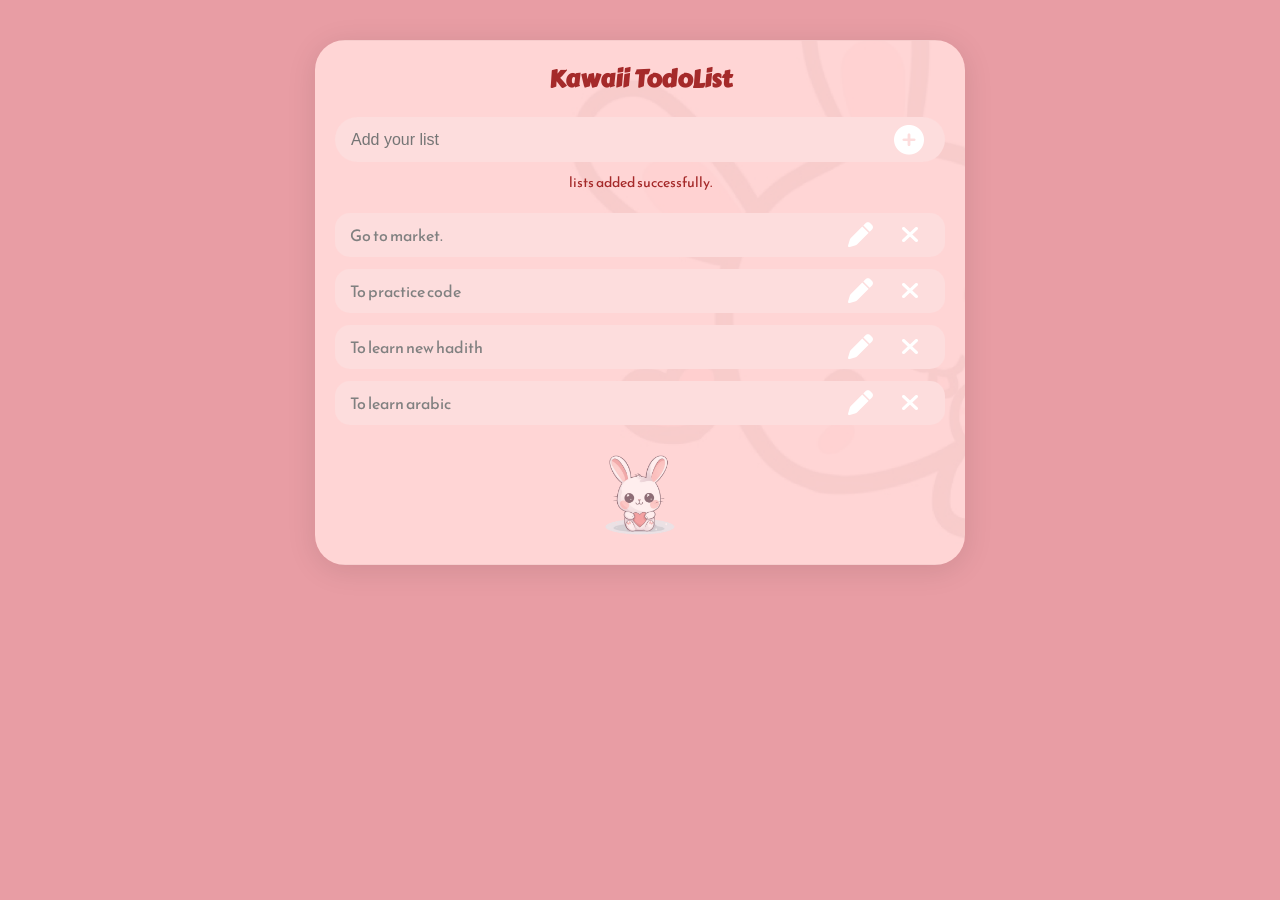
<file: kawaii-todo-list/index.html>
<!DOCTYPE html>
<html lang="en">
  <head>
    <meta charset="UTF-8" />
    <meta name="viewport" content="width=device-width, initial-scale=1.0" />
    <link
      href="https://fonts.googleapis.com/css2?family=Carter+One&display=swap"
      rel="stylesheet"
    />
    <link
      href="https://fonts.googleapis.com/css2?family=Carter+One&family=Reem+Kufi+Ink&display=swap"
      rel="stylesheet"
    />
    <link
      rel="stylesheet"
      href="https://cdnjs.cloudflare.com/ajax/libs/font-awesome/6.7.2/css/all.min.css"
      integrity="sha512-Evv84Mr4kqVGRNSgIGL/F/aIDqQb7xQ2vcrdIwxfjThSH8CSR7PBEakCr51Ck+w+/U6swU2Im1vVX0SVk9ABhg=="
      crossorigin="anonymous"
      referrerpolicy="no-referrer"
    />
    <title>Kawaii TodoList</title>
    <link rel="stylesheet" href="style.css" />
  </head>
  <body>
    <!--box content-->
    <div class="box">
      <h1 class="title">Kawaii TodoList</h1>

      <div class="input-add">
        <input type="text" placeholder="Add your list" />

        <button class="add-button">
          <i class="fa-solid fa-circle-plus"></i>
        </button>
      </div>

      <p class="status-text">lists added successfully.</p>

      <!--todo-lists-->
      <div class="todo-list">
        <div class="list">
          <span>Go to market.</span>
          <div class="button">
            <button><i class="fa-solid fa-pen"></i></button>
            <button><i class="fa-solid fa-xmark"></i></button>
          </div>
        </div>

        <div class="list">
          <span>To practice code</span>
          <div class="button">
            <button><i class="fa-solid fa-pen"></i></button>
            <button><i class="fa-solid fa-xmark"></i></button>
          </div>
        </div>

        <div class="list">
          <span>To learn new hadith</span>
          <div class="button">
            <button><i class="fa-solid fa-pen"></i></button>
            <button><i class="fa-solid fa-xmark"></i></button>
          </div>
        </div>

        <div class="list">
          <span>To learn arabic</span>
          <div class="button">
            <button><i class="fa-solid fa-pen"></i></button>
            <button><i class="fa-solid fa-xmark"></i></button>
          </div>
        </div>

        <!--end of todo-lists-->
      </div>
      <div class="bunny">
        <img src="assets/cute.png" alt="Kawaii Bunny" />
      </div>
    </div>
  </body>
</html>
</file>
<file: kawaii-todo-list/style.css>
* {
  margin: 0;
  padding: 0;
  box-sizing: border-box;
}

body {
  background-color: #e89da4;
  font-family: "Reem Kufi Ink", sans-serif;
  display: flex;
  justify-content: center;
  align-items: right;
  padding: 40px 20px;
}
/*box content*/
.box {
  background-color: #ffd4d4;
  background-image: url("./assets/new.png");
  background-size: cover;
  background-position: center;
  padding: 20px;
  border-radius: 30px;
  max-width: 650px;
  width: 100%;
  box-shadow: 0 5px 30px rgba(0, 0, 0, 0.1);
  
}

.title {
  text-align: center;
  color: #a52a2a;
  font-size: 24px;
  margin-bottom: 20px;
  font-weight: bold;
  font-family: "Carter One", cursive;
}


.input-add {
  display: flex;
  align-items: center;
  background-color: #fddddd;
  border-radius: 50px;
  padding: 8px 16px;
  margin-bottom: 10px;
}

.input-add input {
  border: none;
  outline: none;
  flex-grow: 1;
  font-size: 16px;
  background-color: transparent;
}

.input-add .add-button {
  background: none;
  border: none;
  cursor: pointer;
}

.input-add .add-button i {
  width: 40px;
  height: 20px;
  color: white;
  
  font-size: 30px;
  border-radius: 50%;
}

.status-text {
  text-align: center;
  font-size: 14px;
  color:#a52a2a;
  margin-bottom: 20px;
}

/*todo lists*/

.todo-list {
  display: flex;
  flex-direction: column;
  gap: 12px;
}

.list {
  background-color: #fddddd;
  border-radius: 15px;
  padding: 10px 15px;
  display: flex;
  justify-content: space-between;
  align-items: center;
}

.list span {
  font-size: 16px;
  color: grey;
}

.list .button {
  display: flex;
  gap: 10px;
}

.list .button button {
  background: none;
  border: none;
  cursor: pointer;
}

.list .button i{
  width: 40px;
  height: 20px;
  color: white;
  font-size: 25px;
}

.bunny {
  margin-top:20px;
  display: flex;
  justify-content: center;
  align-items: flex-end;
  
}

.bunny img {
  width: 100px;
  height: auto;
  opacity: 60%;
  
  
  
  
  

  
  
}

/* Responsive */
@media (max-width: 552px) {
  .box {
    padding: 20px;
  }

  .title {
    font-size: 20px;
  }

  .input-add input {
    font-size: 14px;
  }

  .list span {
    font-size: 14px;
    
  }
  .bunny img {
    width: 80px;
    height: auto;
  }
}
@media (max-width: 400px) {
  .box {
    padding: 15px;
  }

  .title {
    font-size: 18px;
  }

  .input-add input {
    font-size: 12px;
  }

  .list span {
    font-size: 12px;
  }
  
  .bunny img {
    width: 60px;
    height: auto;
  }
}
</file>
